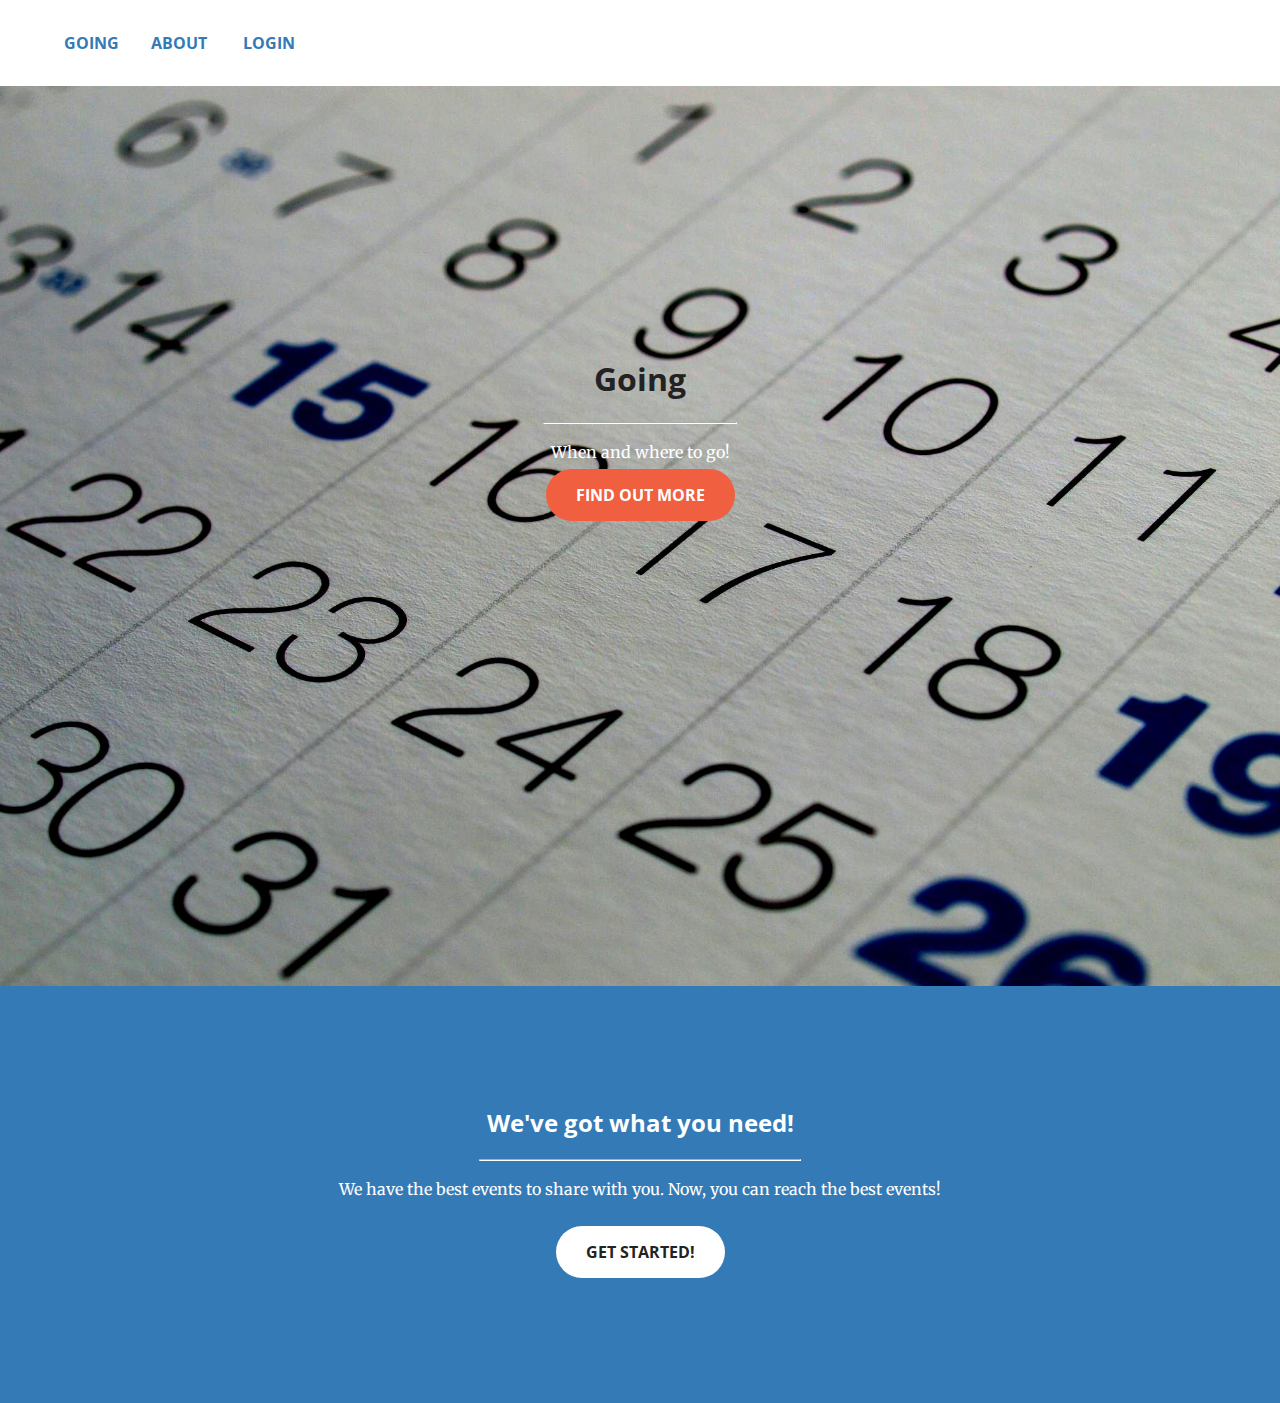
<file: Going/index.html>
<!DOCTYPE html>
<html lang="en">

<head>

    <meta charset="utf-8">
    <meta http-equiv="X-UA-Compatible" content="IE=edge">
    <meta name="viewport" content="width=device-width, initial-scale=1">
    <meta name="description" content="">
    <meta name="author" content="">

    <title>GOING - When and where to go!</title>

    <!-- Custom Fonts -->
    <link href='http://fonts.googleapis.com/css?family=Open+Sans:300italic,400italic,600italic,700italic,800italic,400,300,600,700,800' rel='stylesheet' type='text/css'>
    <link href='http://fonts.googleapis.com/css?family=Merriweather:400,300,300italic,400italic,700,700italic,900,900italic' rel='stylesheet' type='text/css'>
    
    <!-- Custom CSS -->
    <link rel="stylesheet" href="css/going.css" type="text/css">


</head>

<body id="page-top">

    <nav class="mainNav">
                <a class="navbarGoing" href="#page-top">GOING</a>
				<ul class="navbarGoing-right">
                    <li>
                        <a href="#about">About</a>
                    </li>
					 <li>
                        <a href="login.html">Login</a>
                    </li>
                </ul>
    </nav>

    <header>
        <div class="header-content">
            <div class="header-content-inner">
                <h1>Going</h1>
                <hr>
                <p>When and where to go!</p>
                <a href="#about" class="button-default button-1">Find Out More</a>
            </div>
        </div>
    </header>

    <section class="about" id="about">
        <div class="container">
            <div class="row">
                <div class="about-format-center">
                    <h2 class="about-heading">We've got what you need!</h2>
                    <hr class="about">
                    <p class="about-format-center">We have the best events to share with you. Now, you can reach the best events!</p>
                    <a href="login.html" class="button-default button-2">Get Started!</a>
                </div>
            </div>
        </div>
    </section>

</body>

</html>
</file>
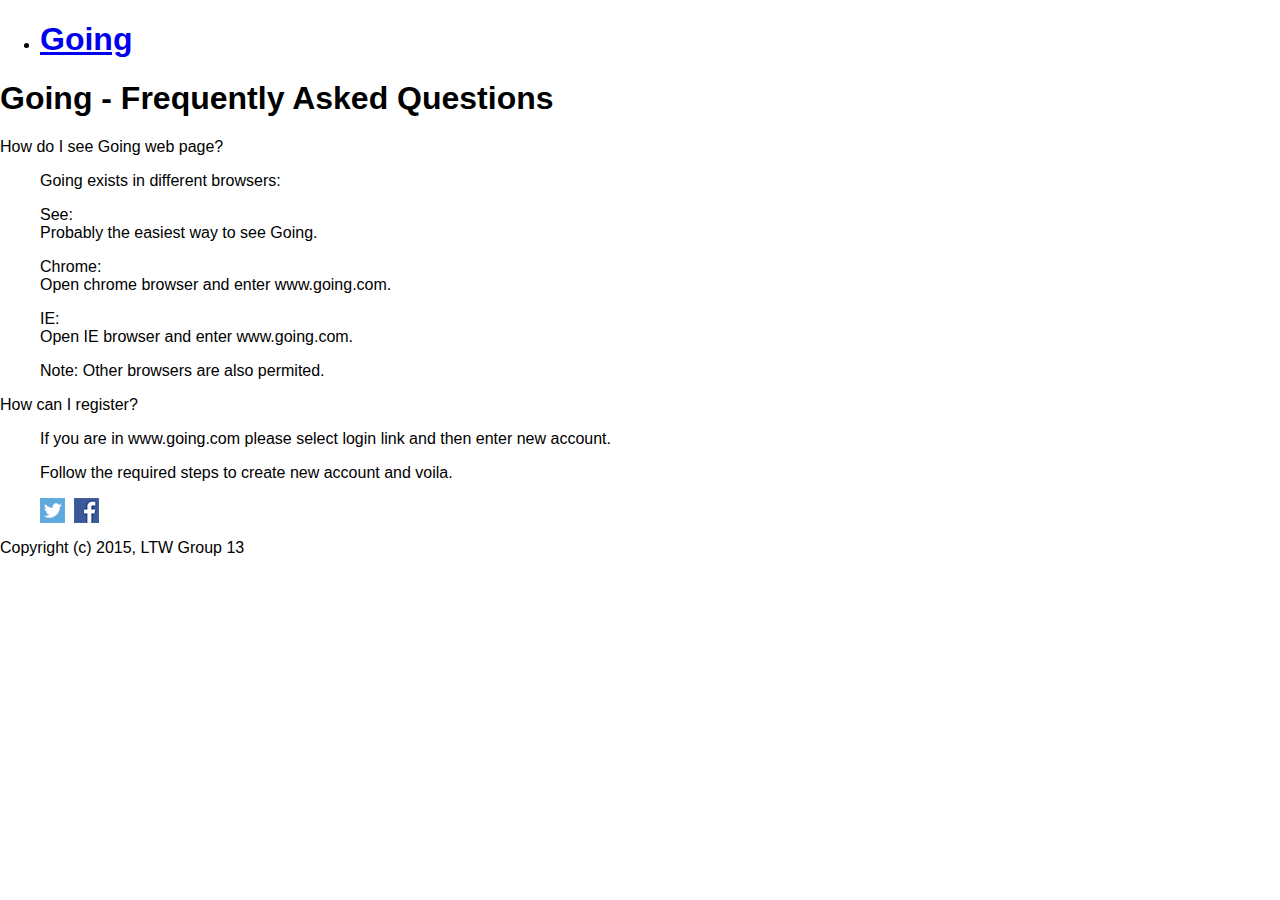
<file: going/faq.html>
<!doctype html>
<html lang="en">
  <head>
    <meta charset="utf-8">

    <!-- Always force latest IE rendering engine or request Chrome Frame -->
    <meta content="IE=edge,chrome=1" http-equiv="X-UA-Compatible">
    <meta name="viewport" content="width=device-width, initial-scale=1.0" />

    <!-- Use title if it's in the page YAML frontmatter -->
    <title>Going FAQs</title>

    <meta name="description" content="Some doubts." />
    
    <link href="css/normalize.css" rel="stylesheet" type="text/css" /> 

  </head>

  <body class="faq">
    <div id="fb-root"></div>
    
    <div class="contain-to-grid">
      <nav class="top-bar" data-topbar>
        <ul class="title-area">
          <li class="name">
            <h1><a href="/going/databases/index.php">Going</a></h1>
          </li>
        </ul>
      </nav>
    </div>

    <div id="wrapper">
      <div class="hero">
  <div class="row">
    <div class="large-12 columns">
      <h1>Going - <span>Frequently Asked Questions</span></h1>
    </div>
  </div>
</div>
<div class="row">
    <div class="large-8 columns">
    <dl class="accordion">
      <dt>How do I see Going web page?</dt>
      <dd>
      <p>Going exists in different browsers:</p>
      <p>See:<br />
      Probably the easiest way to see Going.</p>
      <p>Chrome:<br />
      Open chrome browser and enter www.going.com.</p>
      <p>IE:<br />
      Open IE browser and enter www.going.com.</p>
      <p>Note: Other browsers are also permited.</p>
      </dd>
      <dt>How can I register?</dt>
      <dd>
      <p>If you are in www.going.com please select login link and then enter new account.</p>
      <p>Follow the required steps to create new account and voila.</p>
      </dd>
    </dl>
  </div>
</div>

    <footer>
      <div class="row">
        <div class="large-12 columns">
          <div class="row">
            <div class="large-8 columns">
              <ul class="social">
  <li class="twitter"><a href="https://twitter.com/">Follow us on Twitter</a></li>
  <li class="facebook"><a href="https://www.facebook.com/">Like us on Facebook</a></li>
</ul>

              
            </div>
            <div class="large-4 columns">
              <p class="text-right">Copyright (c) 2015, LTW Group 13</p>
            </div>
          </div>
        </div>
      </div>
    </footer>

    <!-- JS Libraries 
    <script src="//code.jquery.com/jquery-1.10.2.min.js"></script>
    <script src="javascript/all.js" type="text/javascript"></script>-->
  </body>
</html>
</file>
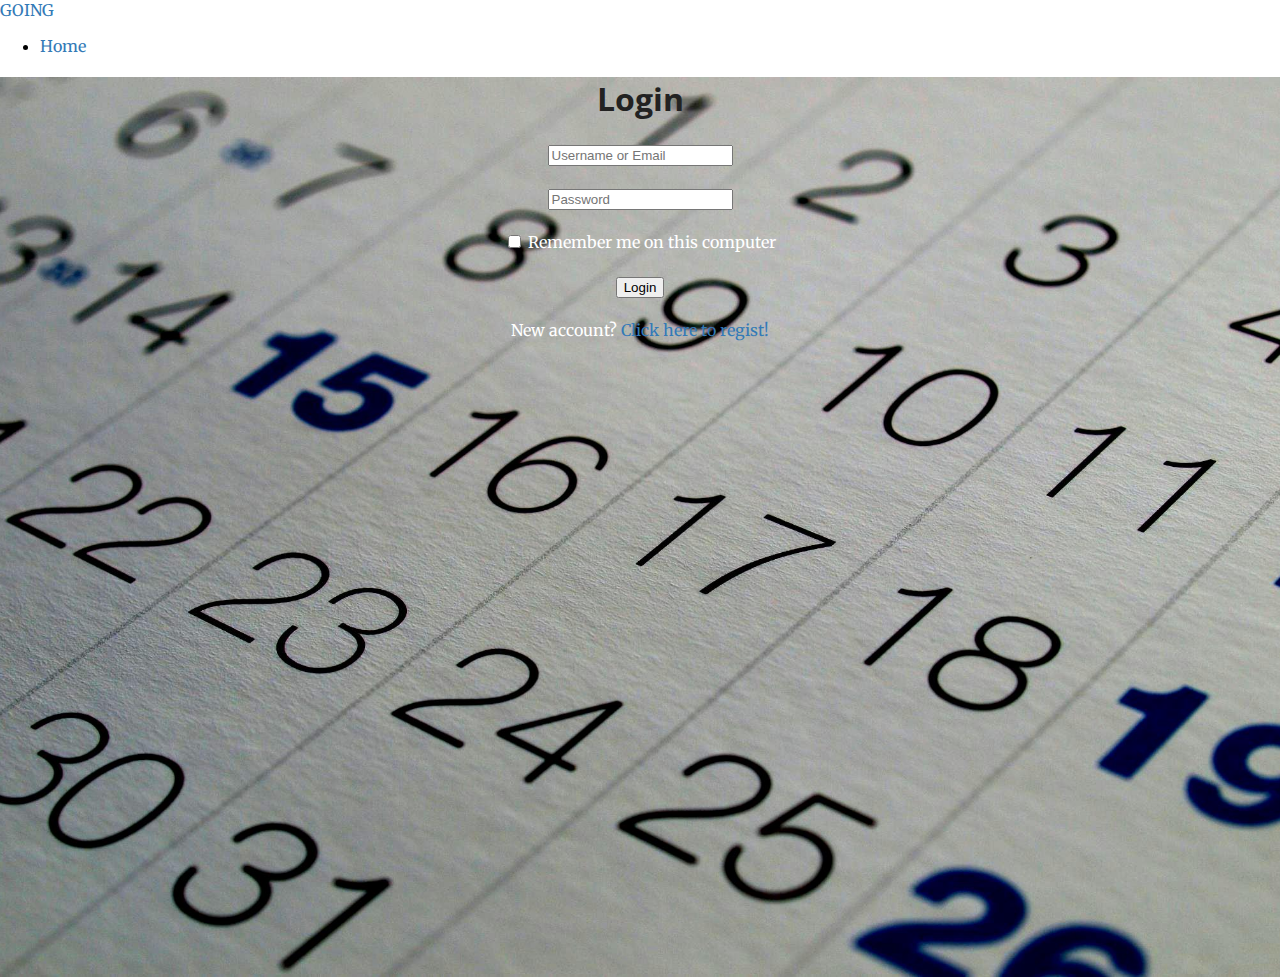
<file: Going/login.html>
<!DOCTYPE html>
<html lang="en">

<head>

    <meta charset="utf-8">
    <meta http-equiv="X-UA-Compatible" content="IE=edge">
    <meta name="viewport" content="width=device-width, initial-scale=1">
    <meta name="description" content="">
    <meta name="author" content="">

    <title>GOING - When and where to go!</title>

    <!-- Custom Fonts -->
    <link href='http://fonts.googleapis.com/css?family=Open+Sans:300italic,400italic,600italic,700italic,800italic,400,300,600,700,800' rel='stylesheet' type='text/css'>
    <link href='http://fonts.googleapis.com/css?family=Merriweather:400,300,300italic,400italic,700,700italic,900,900italic' rel='stylesheet' type='text/css'>
    
    <!-- Custom CSS -->
    <link rel="stylesheet" href="css/going.css" type="text/css">


</head>

<body id="page-top">

    <nav id="mainNav" class="navbar-fixed-top">
                <a class="navbar-brand" href="index.html">GOING</a>
				<ul class="nav navbar-nav navbar-right">
                    <li>
                        <a href="index.html">Home</a>
                    </li>
                </ul>
    </nav>

    <header>
        <div class="header-content">
            <div class="login-content-inner">
                <div class="login">
					<h1>Login</h1>
					<form method="post" action="index.html">
						<p><input type="text" name="login" value="" placeholder="Username or Email"></p>
						<p><input type="password" name="password" value="" placeholder="Password"></p>
						<p class="remember_me">
							<label>
								<input type="checkbox" name="remember_me" id="remember_me">
									Remember me on this computer
							</label>
						</p>
						<p class="btn btn-primary btn-xl"><input type="submit" name="commit" value="Login"></p>
					</form>
				</div>
				<div class="login-help">
					<p>New account? <a href="newaccount.html">Click here to regist!</a></p>
				</div>
			</div>
        </div>
    </header>

</body>

</html>
</file>
<file: Going/css/going.css>
html, body {
    width: 100%;
    height: 100%;
}

body {
    font-family: Merriweather,'Helvetica Neue',Arial,sans-serif;
	margin: 0;
}

hr {
	max-width: 12em;
    border-color: #fff;
}

hr.about {
	max-width: 20em;    
}

h1, h2, h3, h4, h5, h6 {
    font-family: 'Open Sans','Helvetica Neue',Arial,sans-serif;
}

p {
    margin-bottom: 20px;
    font-size: 16px;
    line-height: 1.5;
	text-align:center;
	color: #fff;
}

section {
    padding: 100px 0;
}

.mainNav {
    border-color: rgba(34,34,34,.05);
    font-family: 'Open Sans','Helvetica Neue',Arial,sans-serif;
    background-color: #fff;
    -webkit-transition: all .35s;
    -moz-transition: all .35s;
    transition: all .35s;
	text-transform: uppercase;
    font-family: 'Open Sans','Helvetica Neue',Arial,sans-serif;
    font-weight: bold;
	padding:0 2em;
	border: 0;
}

a{
    color: #337ab7;
    text-decoration: none
}

.mainNav{
	margin:2em;
}

.navbarGoing-right{
 list-style-type: none;	
 margin:0;
 padding:0;
}

.navbarGoing{
margin:0;
padding:0;	 
float:left;
}
 
.navbarGoing-right > li{
	display: inline;
	margin-left: 2em;
}

.navbarGoing-right > li > a:hover, .mainNav > a:hover{
	color: #23527c;
}

.header-content-inner > a:hover{
	color: #23527c;
}

.header-content-inner{
	padding-top:250px;
	text-align:center;
	
}

header {
    position: relative;
    width: 100%;
    min-height: auto;
    text-align: center;
    color: #222;
    background-image: url(../img/calendar.jpg);
    background-position: center;
    -webkit-background-size: cover;
    -moz-background-size: cover;
    background-size: cover;
    -o-background-size: cover;
	min-height: 100%;
	
}


.button-default {
    padding: 15px 30px;
    border: 0;
    border-radius: 300px;
    text-transform: uppercase;
    font-family: 'Open Sans','Helvetica Neue',Arial,sans-serif;
    font-weight: 700;
    -webkit-transition: all .35s;
    -moz-transition: all .35s;
    transition: all .35s;
}

.button-1 {
    border-color: #f05f40;
    color: #fff;
    background-color: #f05f40;
}

.button-2 {
	border-color: #fff;
    color: #222;
    background-color: #fff;
	margin-top: 100px;
}

.about-format-center {
    text-align: center;
    position: relative;
    min-height: 1px;
    padding-right: 15px;
    padding-left: 15px;
	margin-bottom: 40px;	
}

.about {
    color: #fff;
    background-color: #337ab7
}

.about-format-center > a:hover{
	color: #f05f40;
}
</file>
